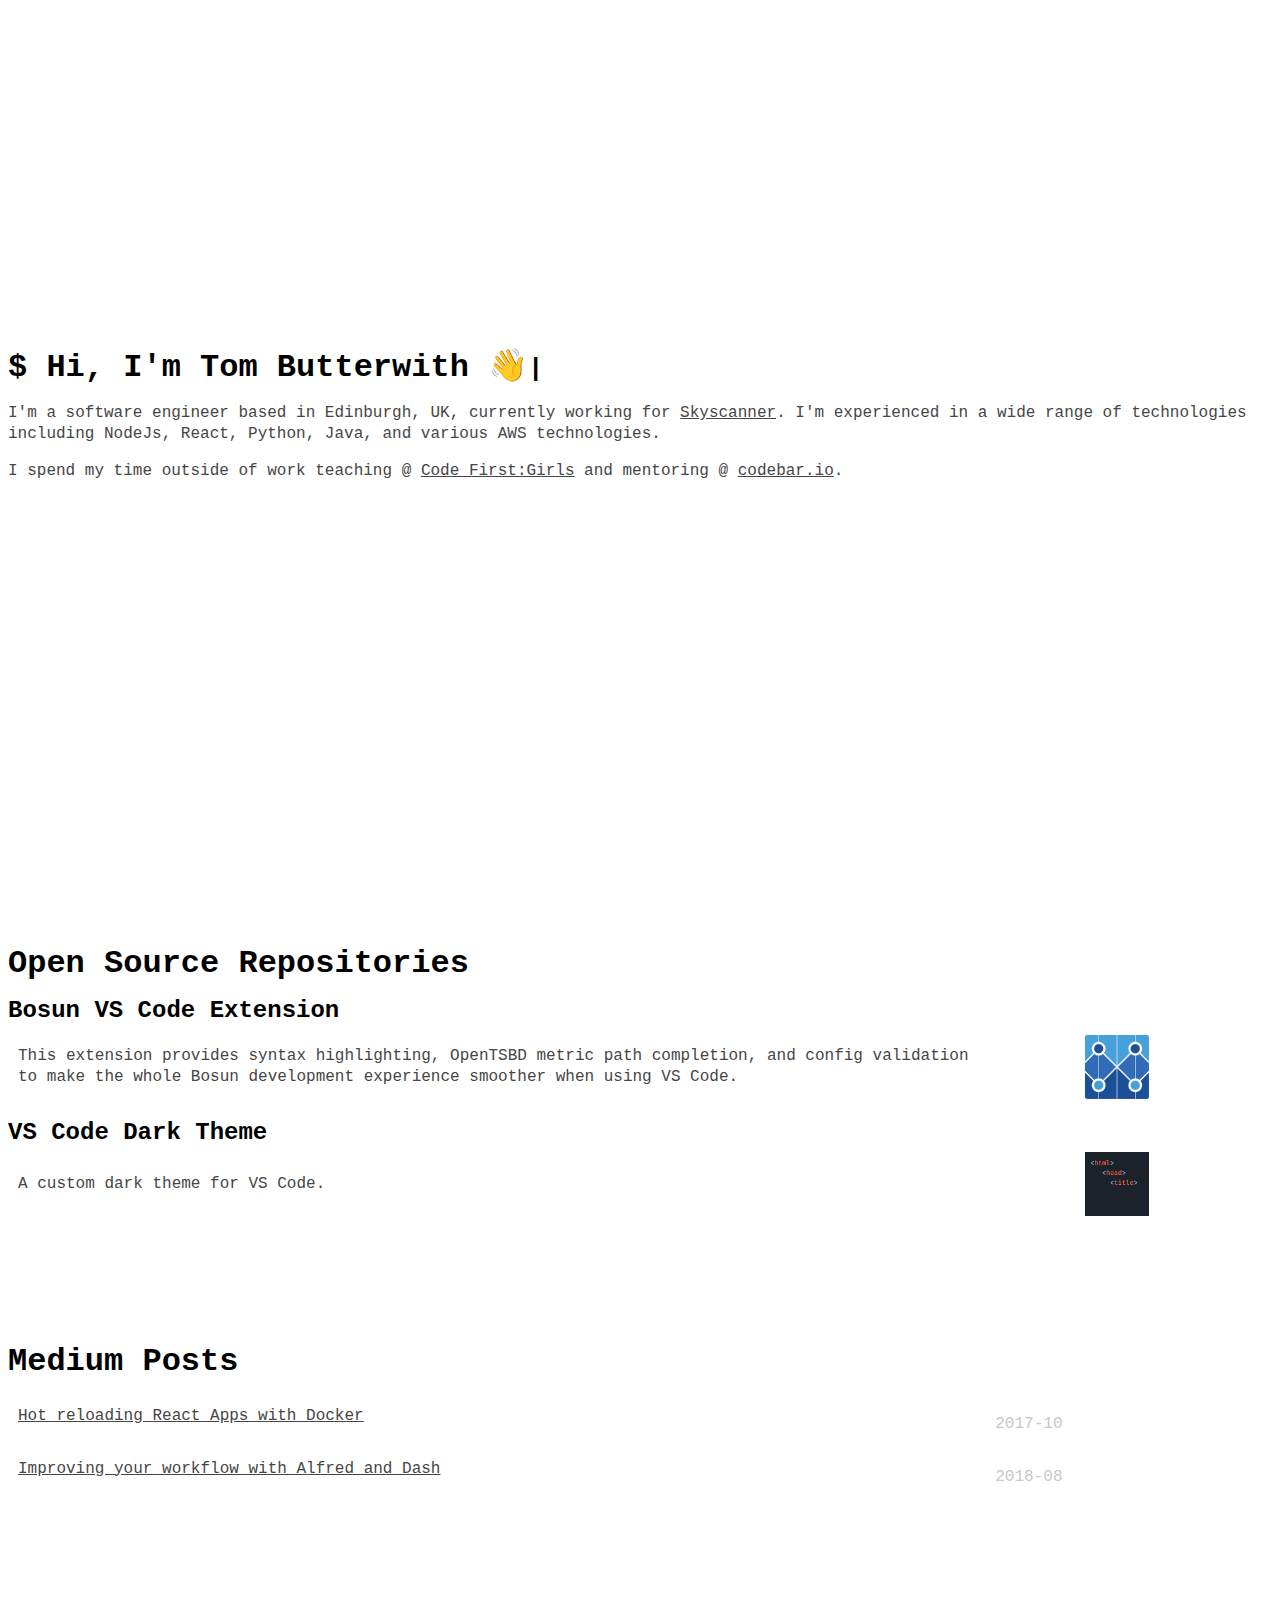
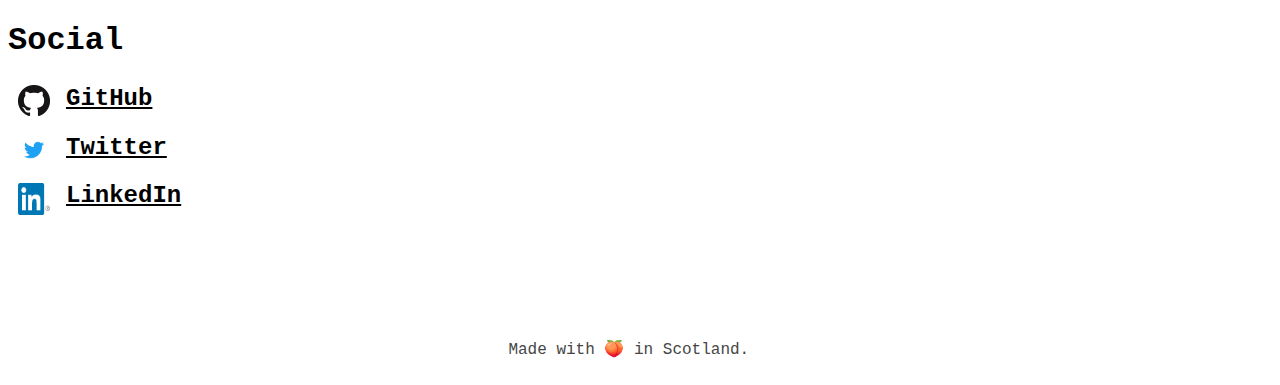
<file: index.html>
<html>
  <head>
    <title>Tom Butterwith - Software Engineer</title>
    <link rel="stylesheet" type="text/css" href="/index.css" />
    <meta name="viewport" content="width=device-width, initial-scale=1">
  </head>
  <body>
    <div id="page">
      <div id="site-wrapper">
        <section id="about-me">
          <div id="about-me-content">
            <h1>$ Hi, I'm Tom Butterwith 👋<span class="cursor">|</span></h1>
            <p>
              I'm a software engineer based in Edinburgh, UK, currently working for <a href="https://skyscanner.net">Skyscanner</a>.
              I'm experienced in a wide range of technologies including NodeJs, React, Python, Java, and various AWS technologies.
            </p>
            <p>
              I spend my time outside of work teaching @ <a href="">Code First:Girls</a> and mentoring @
              <a href="https://codebar.io">codebar.io</a>.
            </p>
          </div>
        </section>
        <div id="main-content-wrapper">
          <div id="main-content">
            <section id="open-source">
              <h1>Open Source Repositories</h1>
              <h2>Bosun VS Code Extension</h2>
              <div class="sub-section">
                  <p>
                    This extension provides syntax highlighting, OpenTSBD metric path completion,
                    and config validation to make the whole Bosun development experience smoother when
                    using VS Code.
                  </p>
                  <div class="sub-section__img">
                      <img src="/images/bosun_logo.png" alt="The Bosun VS Code logo" />
                    </div>
              </div>
              <h2>VS Code Dark Theme</h2>
                <div class="sub-section">
                  <p>
                    A custom dark theme for VS Code.
                  </p>
                  <div class="sub-section__img">
                      <img src="/images/theme.png" alt="" />
                    </div>
                </div>
            </section>
            <section>
              <h1>Medium Posts</h1>
                <div class="sub-section">
                  <p>
                    <a href="https://medium.com/@TButterwith/cdivent-and-server-hot-reloading-with-react-and-docker-8829c3842776">Hot reloading React Apps with Docker</a>
                  </p>
                  <span class="date">2017-10</span>
                </div>
                <div class="sub-section">
                  <p>
                    <a href="https://medium.com/@TButterwith/alfred-and-dash-improving-your-workflow-a6ad4ea6d4d0">Improving your workflow with Alfred and Dash</a>
                  </p>
                  <span class="date">2018-08</span>
                </div>
            </section>
            <section>
              <h1>Social</h1>
              <div class="sub-section">
                <a href="https://github.com/tbutterwith"><img class="social-logo" src='/images/github.png'></a>
                <h2><a href="https://github.com/tbutterwith">GitHub</a></h2>
              </div>
              <div class="sub-section">
                <a href="https://twitter.com/tbutterwith"><img class="social-logo" src='/images/twitter.png'></a>
                <h2><a href="https://twitter.com/tbutterwith">Twitter</a></h2>
              </div>
              <div class="sub-section">
                <a href="https://uk.linkedin.com/in/tbutterwith"><img class="social-logo" src='/images/linkedin.png'></a>
                <h2><a href="https://uk.linkedin.com/in/tbutterwith">LinkedIn</a></h2>
              </div>
            </section>
          </div>
          <div id="footer-wrapper">
            <section id="footer-content">
              Made with 🍑 in Scotland.
            </section>
          </div>
        </div>
      </div>
    </div>
  </body>
</html>
</file>
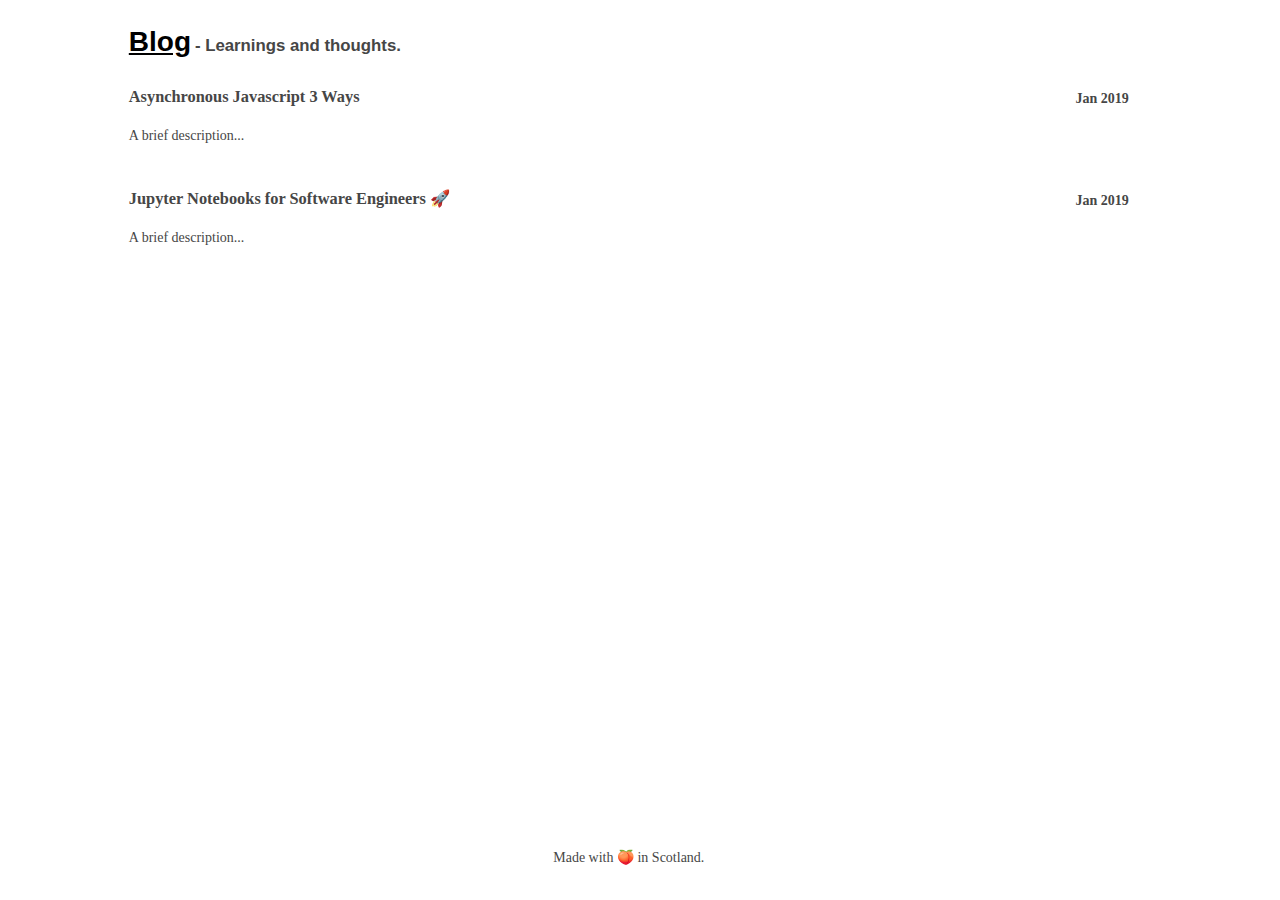
<file: blog/index.html>
<html>
  <head>
    <title>Tom Butterwith - Software Engineer</title>
    <link rel="stylesheet" type="text/css" href="/index.css" />
    <link rel="stylesheet" type="text/css" href="/blogs.css" />
    <meta name="viewport" content="width=device-width, initial-scale=1">
  </head>
  <body>
      <div id="page">
          <div id="site-wrapper">
            <section id="header">
                <h1>Blog</h1>
                <h3>- Learnings and thoughts.</h3>
            </section>
            <div id="main-content-wrapper">
              <div id="main-content">
                <div class="blog-post">
                  <div class="blog-header">
                    <h3 class="blog-title">Asynchronous Javascript 3 Ways</h3>
                    <h4 class="blog-date">Jan 2019</h3>
                    </div>
                    <div class="blog-summary">A brief description...</div>
                  </div>
                  <div class="blog-post">
                    <div class="blog-header">
                      <h3 class="blog-title">Jupyter Notebooks for Software Engineers 🚀</h3>
                      <h4 class="blog-date">Jan 2019</h3>
                    </div>
                    <div class="blog-summary">A brief description...</div>
                  </div>
            </div>
          </div>
        </div>
            <div id="footer-wrapper">
                <section id="footer-content">
                  Made with 🍑 in Scotland.
                </section>
              </div>
        </div>
  </body>
  </html>
</file>
<file: index.css>
html {
  font-family: ‘Courier New’, Courier, monospace;
  color: rgb(70, 70, 70);
  font-size: 16px;
  line-height: 1.3em;
}

h1 {
    font-size: 2em;
    line-height: 1.1em;
}

h1, h2, h2 a {
  color: rgb(0, 0, 0);
  margin-bottom: 0.33em;
}

a, a:visited, a:hover {
  text-decoration: underline;
  color: rgb(70, 70, 70);
}

#page {
  width: 97vw;
  min-height: 97vh;
  display: flex;
  flex-wrap: wrap;
  justify-content: center;
}

#site-wrapper {
  min-width: 100%;
  max-width: 1000px;
  margin-left: 1em;
  margin-right: 1em;
}

#about-me {
  height: 90vh;
  display: flex;
  flex-direction: column;
  justify-content: center;
}

#main-content-wrapper {
  min-height: 80vh;
  display: flex;
  flex-direction: column;
  justify-content: space-between;
}

#main-content {
  margin-bottom: 5vh; 
}

#main-content section{
  margin-top: 8em;
}

.cursor {
  animation: flash 2s ease infinite;
  font-size: 0.8em;
}

#open-source img {
  width: 4em;
}

.sub-section {
  display: flex;
  margin-left: 10px;
  margin-right: 10px;
  align-content: center;
  align-items: center;
}

.sub-section p {
  flex: 0 0 80%;
}

.sub-section__img {
  display: flex;
  flex: 1;
  justify-content: center;
}

.date {
  padding-top: 16px;
  color: rgb(200, 200, 200)
}

.social-logo {
  padding-top: 16px;
  padding-right: 16px;
  width: 32px;
  height: 32px;
}

#footer-wrapper {
  width: 100%;
  display: flex;
  justify-content: center;
  align-content: flex-end;
  padding-top: 5em;
  padding-bottom: 1em;
}

@keyframes flash {
  50% {
    opacity: 0;
  }
}
</file>
<file: blogs.css>
html {
  color: rgb(70, 70, 70);
  font-family: Georgia,Times,Times New Roman,serif; 
  font-size: 14px;
  line-height: 1.3em;
}

#main-content-wrapper {
  /* Unset from the base style sheet */
  min-height: 0; 
}


#site-wrapper {
  width: 80vw;
  min-width: 200px;
}

#header {
  font-family: Arial,Helvetica Neue,Helvetica,sans-serif; 
}

#header h1 {
  display: inline-block;
  margin-bottom: 0em;
  text-decoration: underline;

  font-size: 2em;
}

#header h3 {
  display: inline-block;
  margin-top: 0.2em;

  font-size: 1.2em;
}

.blog-title {
  display: block;
}

.blog-header {
  display: flex;
  justify-content: space-between;
  flex-wrap: wrap;
}

.blog-post {
  padding-bottom: 2em;
}

#footer-wrapper {
  align-self: flex-end;;
}
</file>
